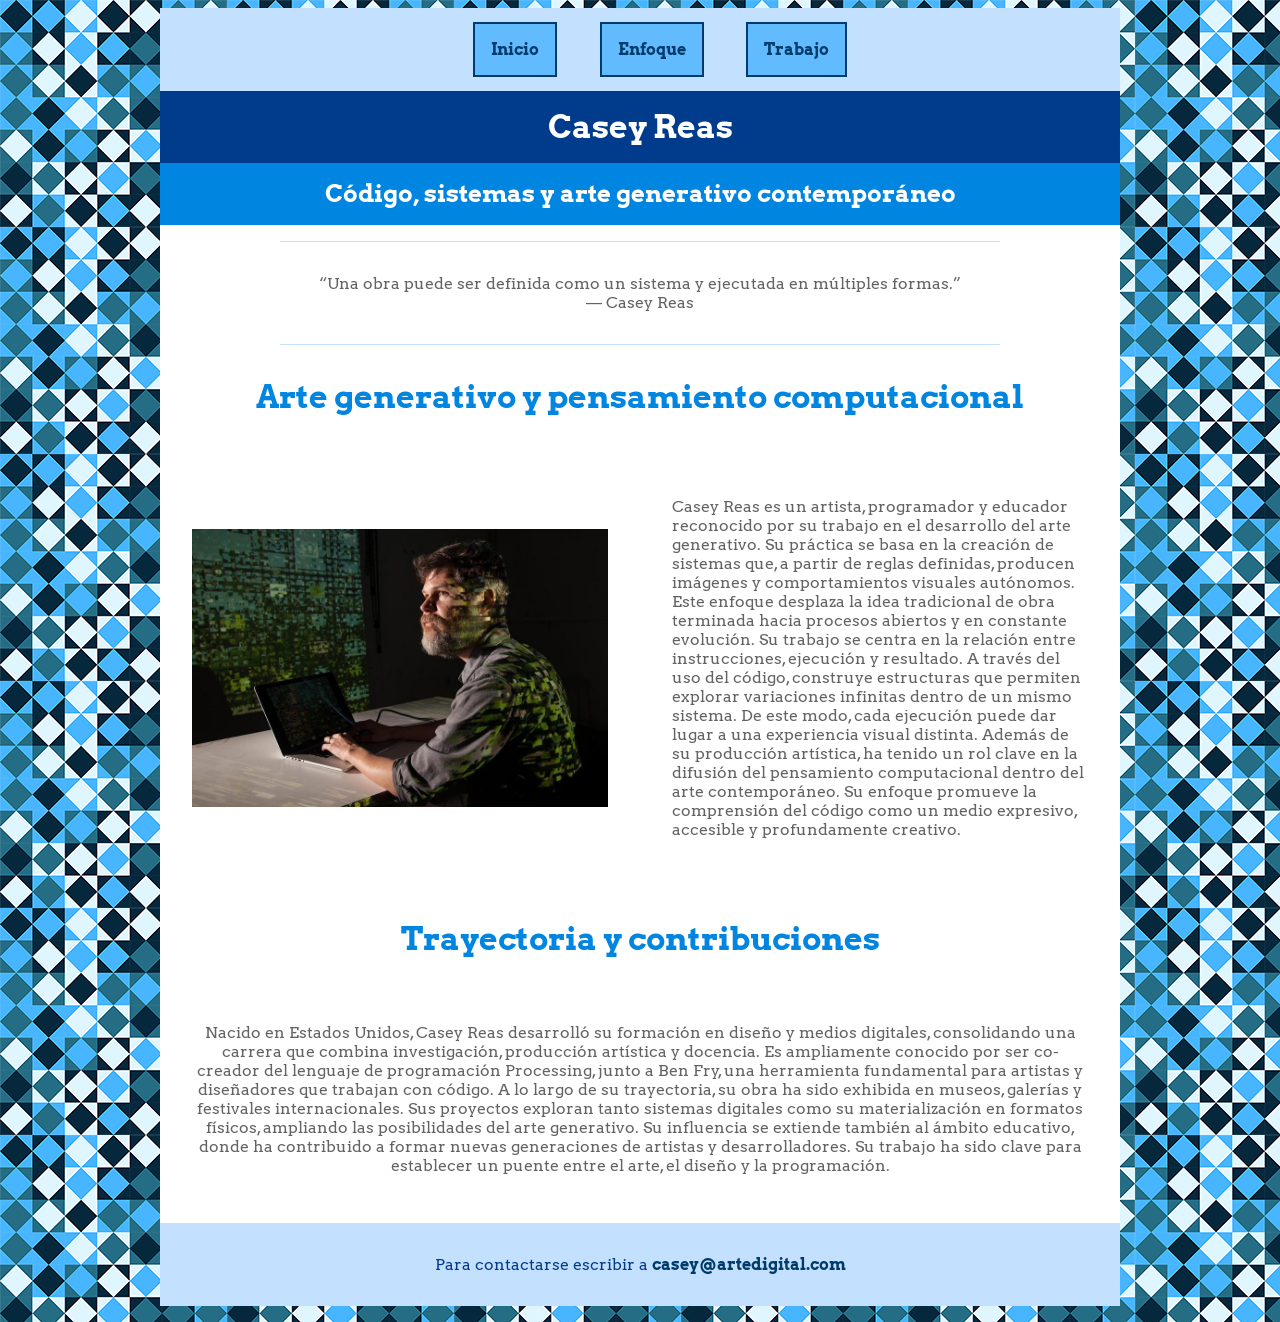
<file: index.html>
<!doctype html>
<html lang="es">
<head>
    <meta charset="UTF-8">
    <title>Casey Reas</title>
    <link href="css/archivo.css" rel="stylesheet">
    <link rel="preconnect" href="https://fonts.googleapis.com">
<link rel="preconnect" href="https://fonts.gstatic.com" crossorigin>
<link href="https://fonts.googleapis.com/css2?family=Arvo:wght@400;700&display=swap" rel="stylesheet">

</head>
<body>
    <div id="contenedor">
      <header>
    <nav>
    <ul>
   <li><a href="index.html">Inicio</a></li>
    <li><a href="enfoque.html">Enfoque</a></li>
    <li><a href="trabajo.html">Trabajo</a></li>
  </ul>
     </nav>
</header>
<main>
<h1>Casey Reas</h1>
<h2>Código, sistemas y arte generativo contemporáneo </h2>
<p class="cita">“Una obra puede ser definida como un sistema y ejecutada en múltiples formas.” — Casey Reas </p>




<h3>Arte generativo y pensamiento computacional</h3>

  <div class="bloque1">
<img src="img/reas-1.jpg" alt="Casy Reas escribiendo en la compu mientras mira a un lado">
<p>Casey Reas es un artista, programador y educador reconocido por su trabajo en el desarrollo del arte generativo. Su práctica se basa en la creación de sistemas que, a partir de reglas definidas, producen imágenes y comportamientos visuales autónomos. Este enfoque desplaza la idea tradicional de obra terminada hacia procesos abiertos y en constante evolución.

Su trabajo se centra en la relación entre instrucciones, ejecución y resultado. A través del uso del código, construye estructuras que permiten explorar variaciones infinitas dentro de un mismo sistema. De este modo, cada ejecución puede dar lugar a una experiencia visual distinta.

Además de su producción artística, ha tenido un rol clave en la difusión del pensamiento computacional dentro del arte contemporáneo. Su enfoque promueve la comprensión del código como un medio expresivo, accesible y profundamente creativo.</p>
</div>


<h3>Trayectoria y contribuciones</h3>

<p>Nacido en Estados Unidos, Casey Reas desarrolló su formación en diseño y medios digitales, consolidando una carrera que combina investigación, producción artística y docencia. Es ampliamente conocido por ser co-creador del lenguaje de programación Processing, junto a Ben Fry, una herramienta fundamental para artistas y diseñadores que trabajan con código.

A lo largo de su trayectoria, su obra ha sido exhibida en museos, galerías y festivales internacionales. Sus proyectos exploran tanto sistemas digitales como su materialización en formatos físicos, ampliando las posibilidades del arte generativo.

Su influencia se extiende también al ámbito educativo, donde ha contribuido a formar nuevas generaciones de artistas y desarrolladores. Su trabajo ha sido clave para establecer un puente entre el arte, el diseño y la programación. </p>


</main>
<footer><address><p>Para contactarse escribir a <a href="mailto:casey@artedigital.com"> casey@artedigital.com</a></p></address></footer>
</div>
</body>
</html>
</file>
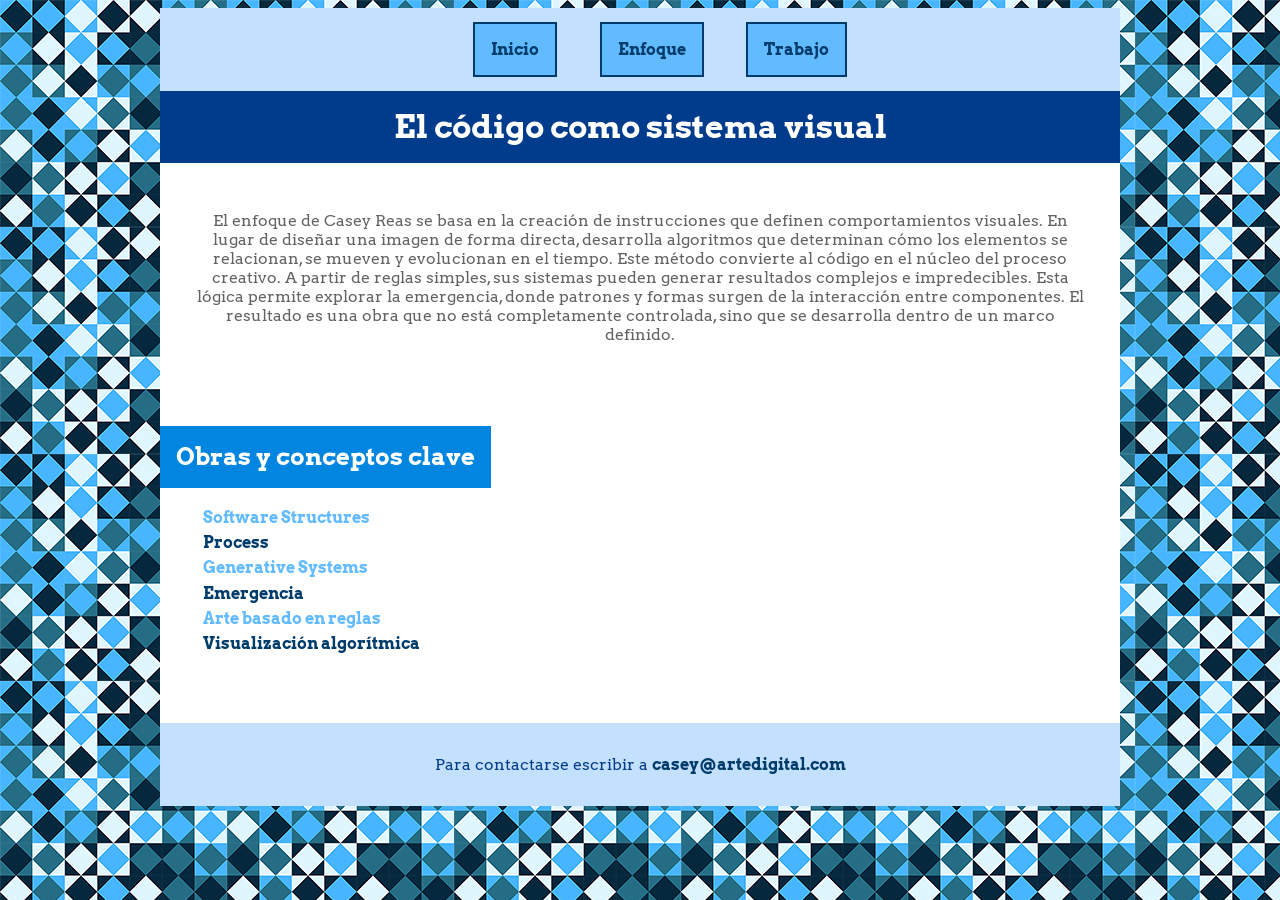
<file: enfoque.html>
<!doctype html>
<html lang="es">
<head>
    <meta charset="UTF-8">
    <title>El código como sistema visual</title>
    <link href="css/archivo.css" rel="stylesheet">
    <link rel="preconnect" href="https://fonts.googleapis.com">
<link rel="preconnect" href="https://fonts.gstatic.com" crossorigin>
<link href="https://fonts.googleapis.com/css2?family=Arvo:wght@400;700&display=swap" rel="stylesheet">

</head>
<body>
    <div id="contenedor">
      <header>
    <nav>
    <ul>
    <li><a href="index.html">Inicio</a></li>
    <li><a href="enfoque.html">Enfoque</a></li>
    <li><a href="trabajo.html">Trabajo</a></li>
  </ul>
     </nav>
</header>

<main>
<h1>El código como sistema visual</h1>

<p>El enfoque de Casey Reas se basa en la creación de instrucciones que definen comportamientos visuales. En lugar de diseñar una imagen de forma directa, desarrolla algoritmos que determinan cómo los elementos se relacionan, se mueven y evolucionan en el tiempo. Este método convierte al código en el núcleo del proceso creativo.

A partir de reglas simples, sus sistemas pueden generar resultados complejos e impredecibles. Esta lógica permite explorar la emergencia, donde patrones y formas surgen de la interacción entre componentes. El resultado es una obra que no está completamente controlada, sino que se desarrolla dentro de un marco definido.</p>

<div class="bloque1">
<section>

<h2 >Obras y conceptos clave</h2>


<ul >
  <div class="celeste">  <li>Software Structures</li> </div>
     <div class="azul"><li>Process</li></div>
     <div class="celeste"><li>Generative Systems</li></div>
     <div class="azul"><li>Emergencia</li></div>
     <div class="celeste"><li>Arte basado en reglas</li></div>
     <div class="azul"><li>Visualización algorítmica</li></div>
</ul>

</section>

<iframe width="560" height="315" src="https://www.youtube.com/embed/_8DMEHxOLQE?si=EAl8HbxiQWCsL49m" title="YouTube video player" frameborder="0" allow="accelerometer; autoplay; clipboard-write; encrypted-media; gyroscope; picture-in-picture; web-share" referrerpolicy="strict-origin-when-cross-origin" allowfullscreen></iframe>
</div>

</main>
<footer><address><p>Para contactarse escribir a <a href="mailto:casey@artedigital.com"> casey@artedigital.com</a></p></address></footer>
</div>
</body>
</html>
</file>
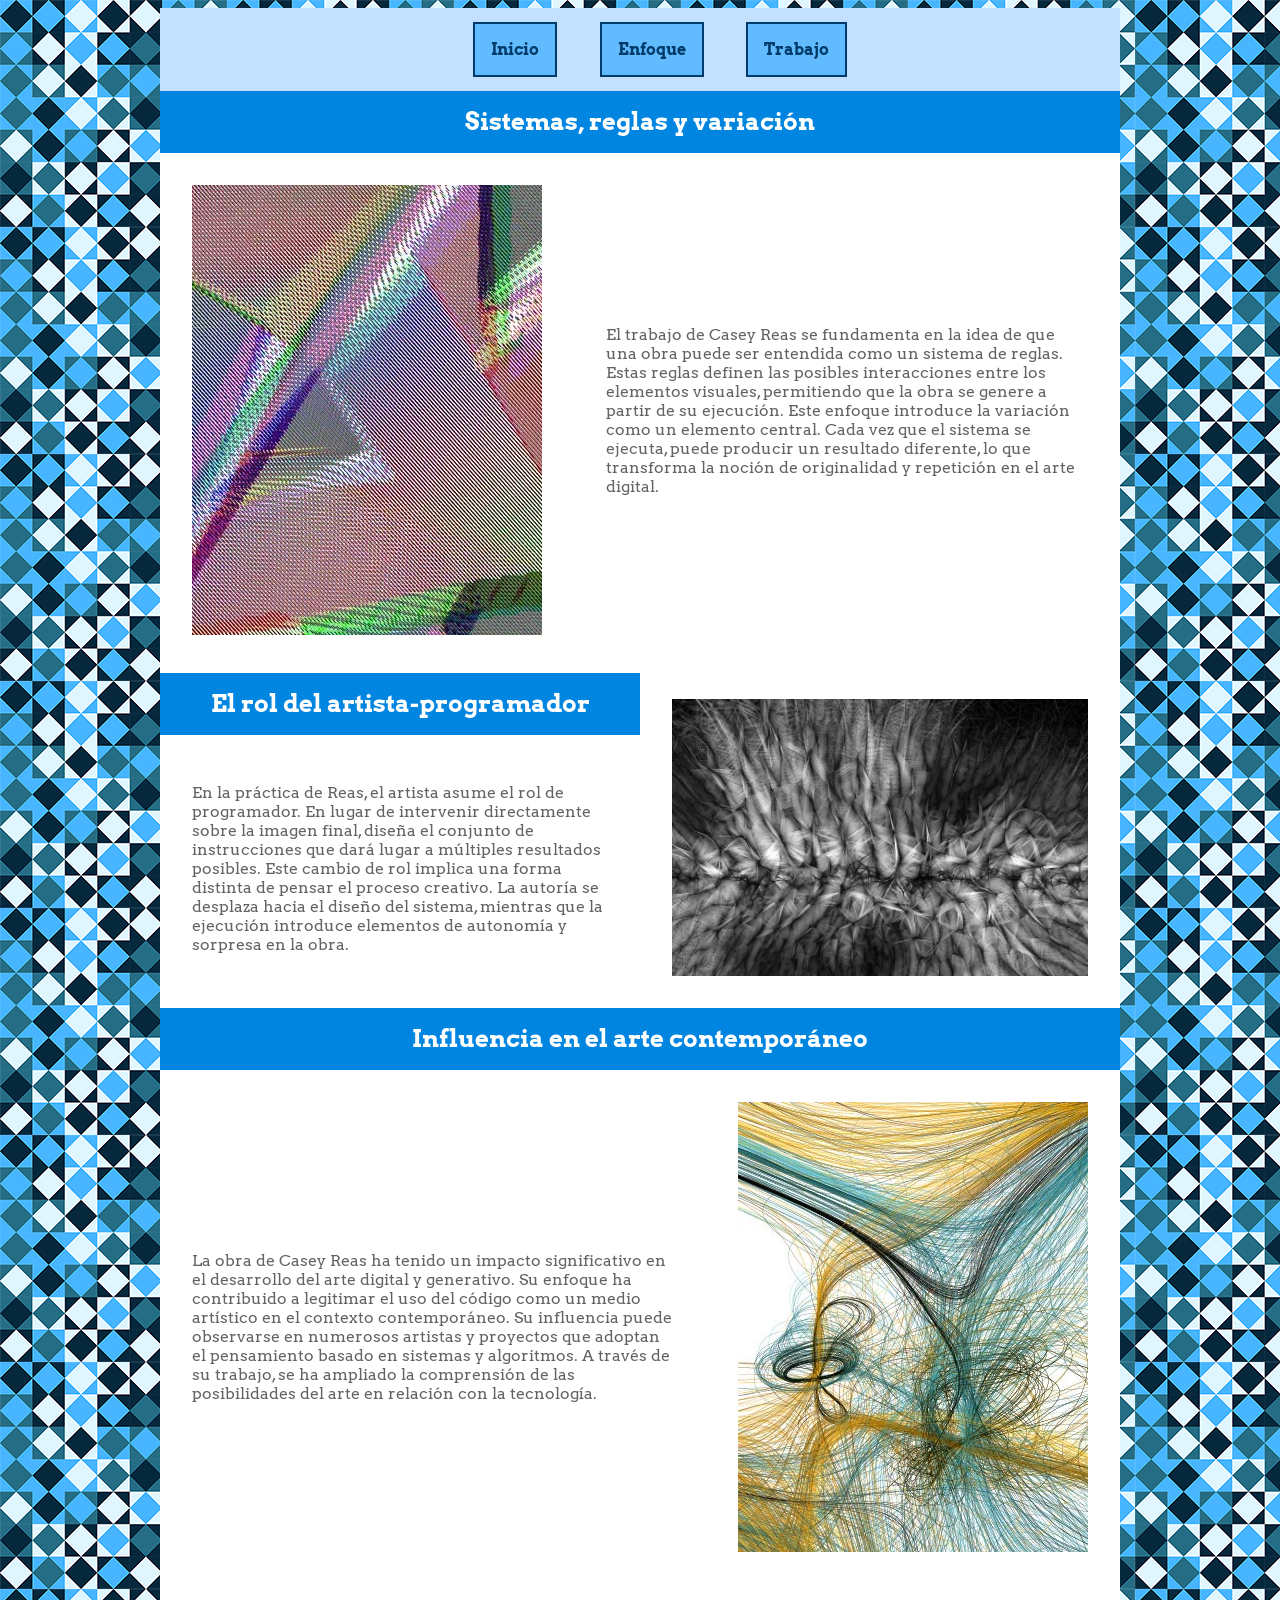
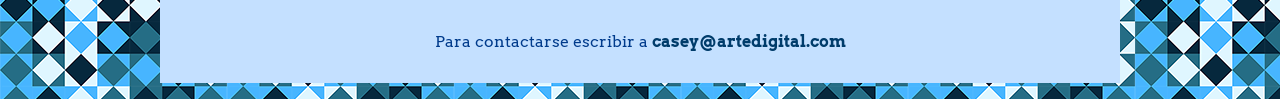
<file: trabajo.html>
<!doctype html>
<html lang="es">
<head>
    <meta charset="UTF-8">
    <title>Sistemas, reglas y variación</title>
    <link href="css/archivo.css" rel="stylesheet">
<link rel="preconnect" href="https://fonts.googleapis.com">
<link rel="preconnect" href="https://fonts.gstatic.com" crossorigin>
<link href="https://fonts.googleapis.com/css2?family=Arvo:wght@400;700&display=swap" rel="stylesheet">
</head>
<body>
    <div id="contenedor">
      <header>
    <nav>
    <ul>
   <li><a href="index.html">Inicio</a></li>
    <li><a href="enfoque.html">Enfoque</a></li>
    <li><a href="trabajo.html">Trabajo</a></li>
  </ul>
     </nav>
</header>
<main>

<section>
<h2>Sistemas, reglas y variación</h2>
<div class="bloque1">
<img src="img/reas-3.jpg" alt="obra de casey reas">
<p>El trabajo de Casey Reas se fundamenta en la idea de que una obra puede ser entendida como un sistema de reglas. Estas reglas definen las posibles interacciones entre los elementos visuales, permitiendo que la obra se genere a partir de su ejecución.

Este enfoque introduce la variación como un elemento central. Cada vez que el sistema se ejecuta, puede producir un resultado diferente, lo que transforma la noción de originalidad y repetición en el arte digital. </p>
</div>
</section>

<div id="linea">
<section class="bloque1" >

<h2>El rol del artista-programador</h2>

<p>En la práctica de Reas, el artista asume el rol de programador. En lugar de intervenir directamente sobre la imagen final, diseña el conjunto de instrucciones que dará lugar a múltiples resultados posibles.
Este cambio de rol implica una forma distinta de pensar el proceso creativo. La autoría se desplaza hacia el diseño del sistema, mientras que la ejecución introduce elementos de autonomía y sorpresa en la obra. </p>

</section>

<img src="img/reas-2.jpg"alt="obra de casey reas">

</div>


<section>
<h2>Influencia en el arte contemporáneo</h2>

<div class="bloque1">
<p>La obra de Casey Reas ha tenido un impacto significativo en el desarrollo del arte digital y generativo. Su enfoque ha contribuido a legitimar el uso del código como un medio artístico en el contexto contemporáneo.

Su influencia puede observarse en numerosos artistas y proyectos que adoptan el pensamiento basado en sistemas y algoritmos. A través de su trabajo, se ha ampliado la comprensión de las posibilidades del arte en relación con la tecnología.</p>

<img src="img/reas-4.jpg"alt="obra de casey reas">
</div>
</section>


</main>

<footer><address><p>Para contactarse escribir a <a href="mailto:casey@artedigital.com"> casey@artedigital.com</a></p></address></footer>
</div>
</body>
</html>
</file>
<file: css/archivo.css>
* { box-sizing: border-box; }      

body{
  background-image: url(../img/fondo.png);
  font-family: "Arvo", serif;
  font-weight: 400;
  font-style: normal;
 color:rgba(99, 99, 99); }

#contenedor {
  width: 100%;
  max-width: 960px;
  margin: 0 auto;
  background-color: rgba(255, 255, 255);
}

h1,h2 {
  font-family: "Arvo", serif;
  font-weight: 700;
  font-style: normal;
}			

h1 {
margin:0 auto;
background-color: rgba(0, 59, 140);
color:rgba(255, 255, 255);
text-align: center;
padding: 1rem;
}   

h2{
	margin:0 auto;
background-color: rgba(0, 133, 224);
color:rgba(255, 255, 255);
text-align: center;
padding: 1rem;
width: 100%;
}

h3 {  font-size: 2rem;	color: rgba(0, 133, 224);
 text-align: center;}


/*Para el menu*/
nav{padding: 1rem; 
	background-color: #C4E0FF;}

ul {list-style-type: none;}

nav a { 
  padding: 1rem 1rem;
  margin: 1rem;
  background-color: #C4E0FF;
   text-decoration: none;
}


nav ul{ text-align: center;
}

nav li{   font-family: "Arvo", serif;
  font-weight: 700;
  display:inline;
}
/*Estilo para listado*/
.azul{color: rgb(0, 60, 107);}
.celeste{color:  rgb(99, 187, 255);}

.azul, .celeste{  font-family: "Arvo", serif;
  font-weight: 700;
}
div li{padding: 0.2rem}
/*Estilos de iteraccion en navegador*/


a:link{
  color: rgb(0, 60, 107);
  background-color: rgb(99, 187, 255);
    border: 2px solid ; 
}

a:visited{
  color: rgb(0, 60, 107);
  background-color: rgb(99, 187, 255); 
}

a:hover{
  color: rgb(99, 187, 255);
  background-color: rgb(0, 60, 107); 
}
a:active{
  color: rgb(99, 187, 255);
  background-color: rgb(204, 237, 255);
}

/*Padding*/

p,img{padding: 2rem;}

main p{
  text-align: center;
}


/*contacto*/

footer{
background-color: #C4E0FF;
text-align: center;
  padding: 0,5rem;
  }
/*Sacarle la Itaca*/
address {
    font-style: normal;
}

footer a:link,
footer a:visited {
    background-color: transparent !important;
    color: rgb(0, 60, 107) !important;
    text-decoration: none;
    padding: 0;
    margin: 0;
    border: none;
}
footer p{color: rgba(0, 59, 140);}
footer p a{  font-family: "Arvo", serif;
  font-weight: 700;}

.bloque1{ 
  display:inline-flex; 
}

#linea{
display:inline-flex; 
}

.cita{
    padding: 2rem;
    margin: 1rem auto;      
    border-top: 1px #C4E0FF solid;
    border-bottom: 1px #C4E0FF solid;
    width: 75%;
}

iframe
{ margin-left:1rem}  

.bloque1 img, #linea img {
    width: 50%;
    max-width: 50%;
    height: auto;
}

#linea section {
	width: 50%;
    display: flex;
    flex-direction: column;
    justify-content: center;  
    align-items: center;      
    text-align: center;
}

.bloque1 {
    display: flex;
    align-items: center;    
    width: 100%;              
}

.bloque1 p {
 text-align: left;   
}
</file>
